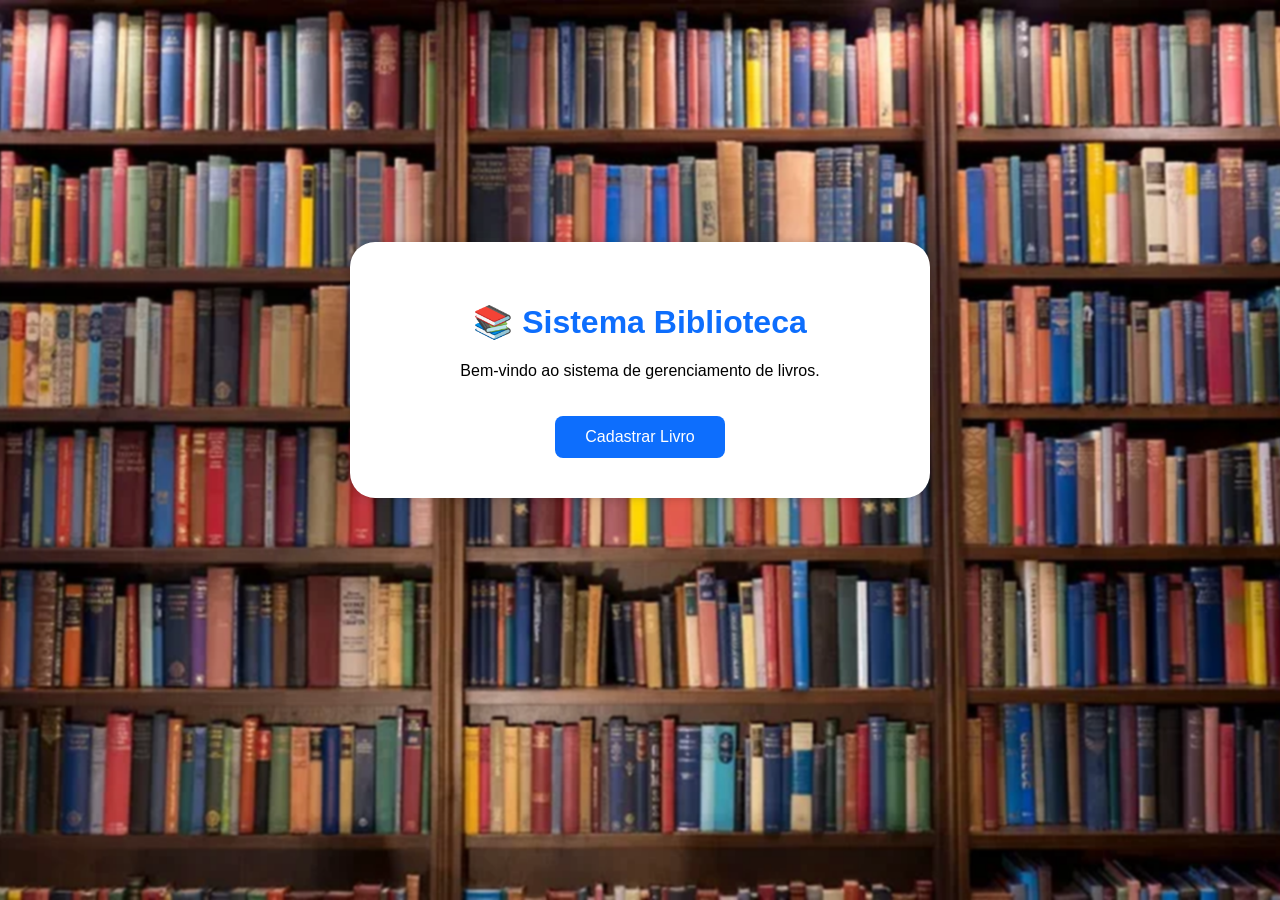
<file: templates/index.html>
<!DOCTYPE html>
<html lang="pt-BR">

<head>
    <meta charset="UTF-8">
    <title>Sistema Biblioteca</title>
    <link rel="stylesheet" href="/static/css/style.css">
</head>

<body>

    <div class="container">

        <h1>📚 Sistema Biblioteca</h1>

        <p>Bem-vindo ao sistema de gerenciamento de livros.</p>

        <a href="/cadastrar">
            <button>Cadastrar Livro</button>
        </a>

    </div>

</body>

</html>
</file>
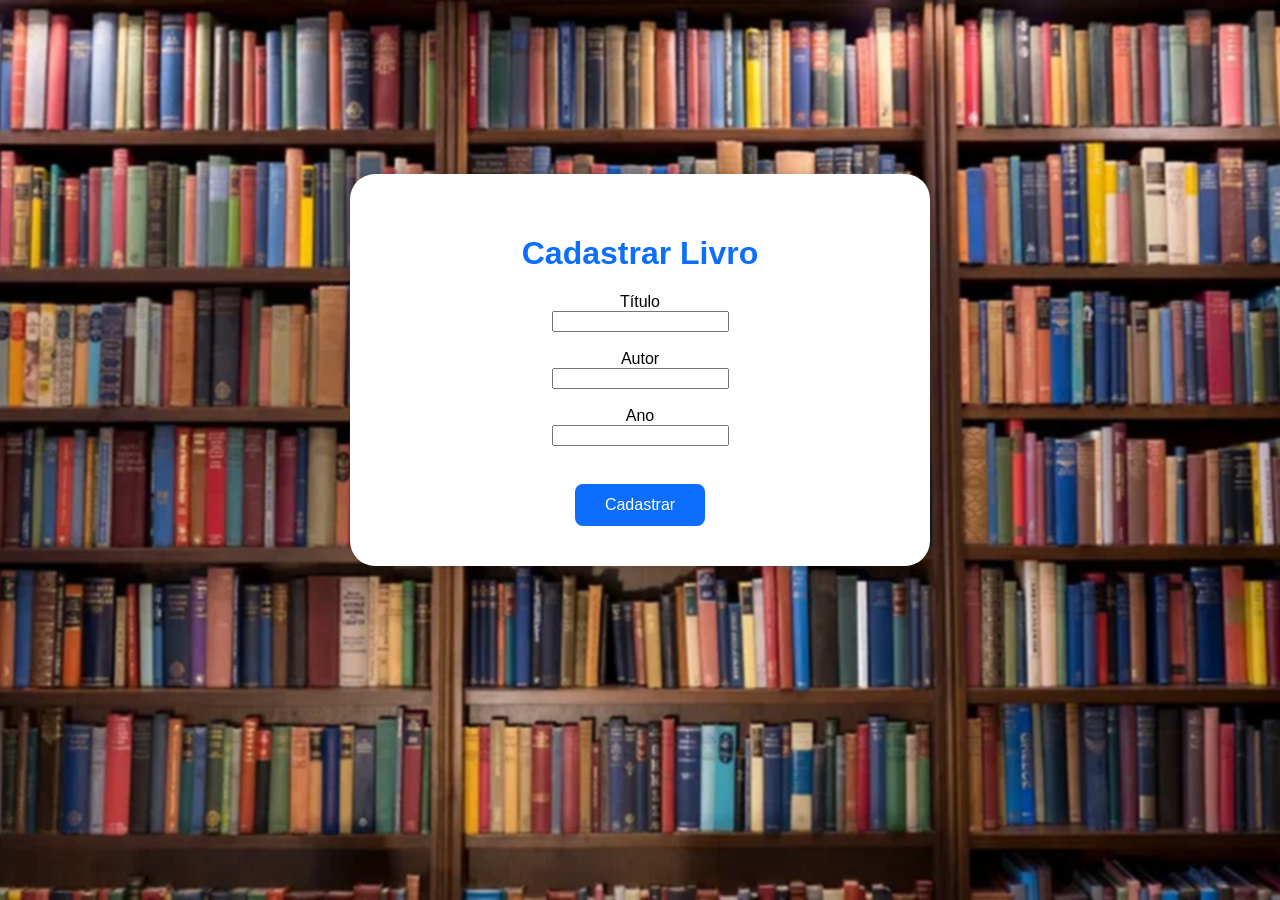
<file: templates/cadastrar.html>
<!DOCTYPE html>
<html lang="pt-BR">

<head>
    <meta charset="UTF-8">
    <title>Cadastrar Livro</title>

    <link rel="stylesheet" href="/static/css/style.css">

</head>

<body>

    <div class="container">

        <h1>Cadastrar Livro</h1>

        <form action="/cadastrar" method="POST">

            <label>Título</label><br>
            <input type="text"><br><br>

            <label>Autor</label><br>
            <input type="text"><br><br>

            <label>Ano</label><br>
            <input type="number"><br><br>

            <button type="submit">
                Cadastrar
            </button>

        </form>

    </div>

</body>

</html>
</file>
<file: static/css/style.css>
body{
    margin:0;
    padding:0;
    background:#f2f2f2;
    font-family:Arial, Helvetica, sans-serif;
    background-image: url('/static/img/fundo3.png');
    background-size: cover;
    background-position: center;
    background-repeat: no-repeat;
    background-attachment: fixed;
    display: flex;
    align-items: center;
    justify-content: center;
    min-height: 100vh;

}

.container{
    width:100%;
    max-width:500px;
    margin:0;
    background: white;
    padding:40px;
    transform: translateY(-80px);
    border-radius:25px;
    text-align:center;
    box-shadow:0px 0px 10px rgba(0,0,0,.2);
}

h1{

    color:#0d6efd;

}

button{
    margin-top:20px;
    padding:12px 30px;
    border:none;
    border-radius:8px;
    background:#0d6efd;
    color:white;
    font-size:16px;
    cursor:pointer;

}

button:hover{

    background:#0b5ed7;

}
</file>
